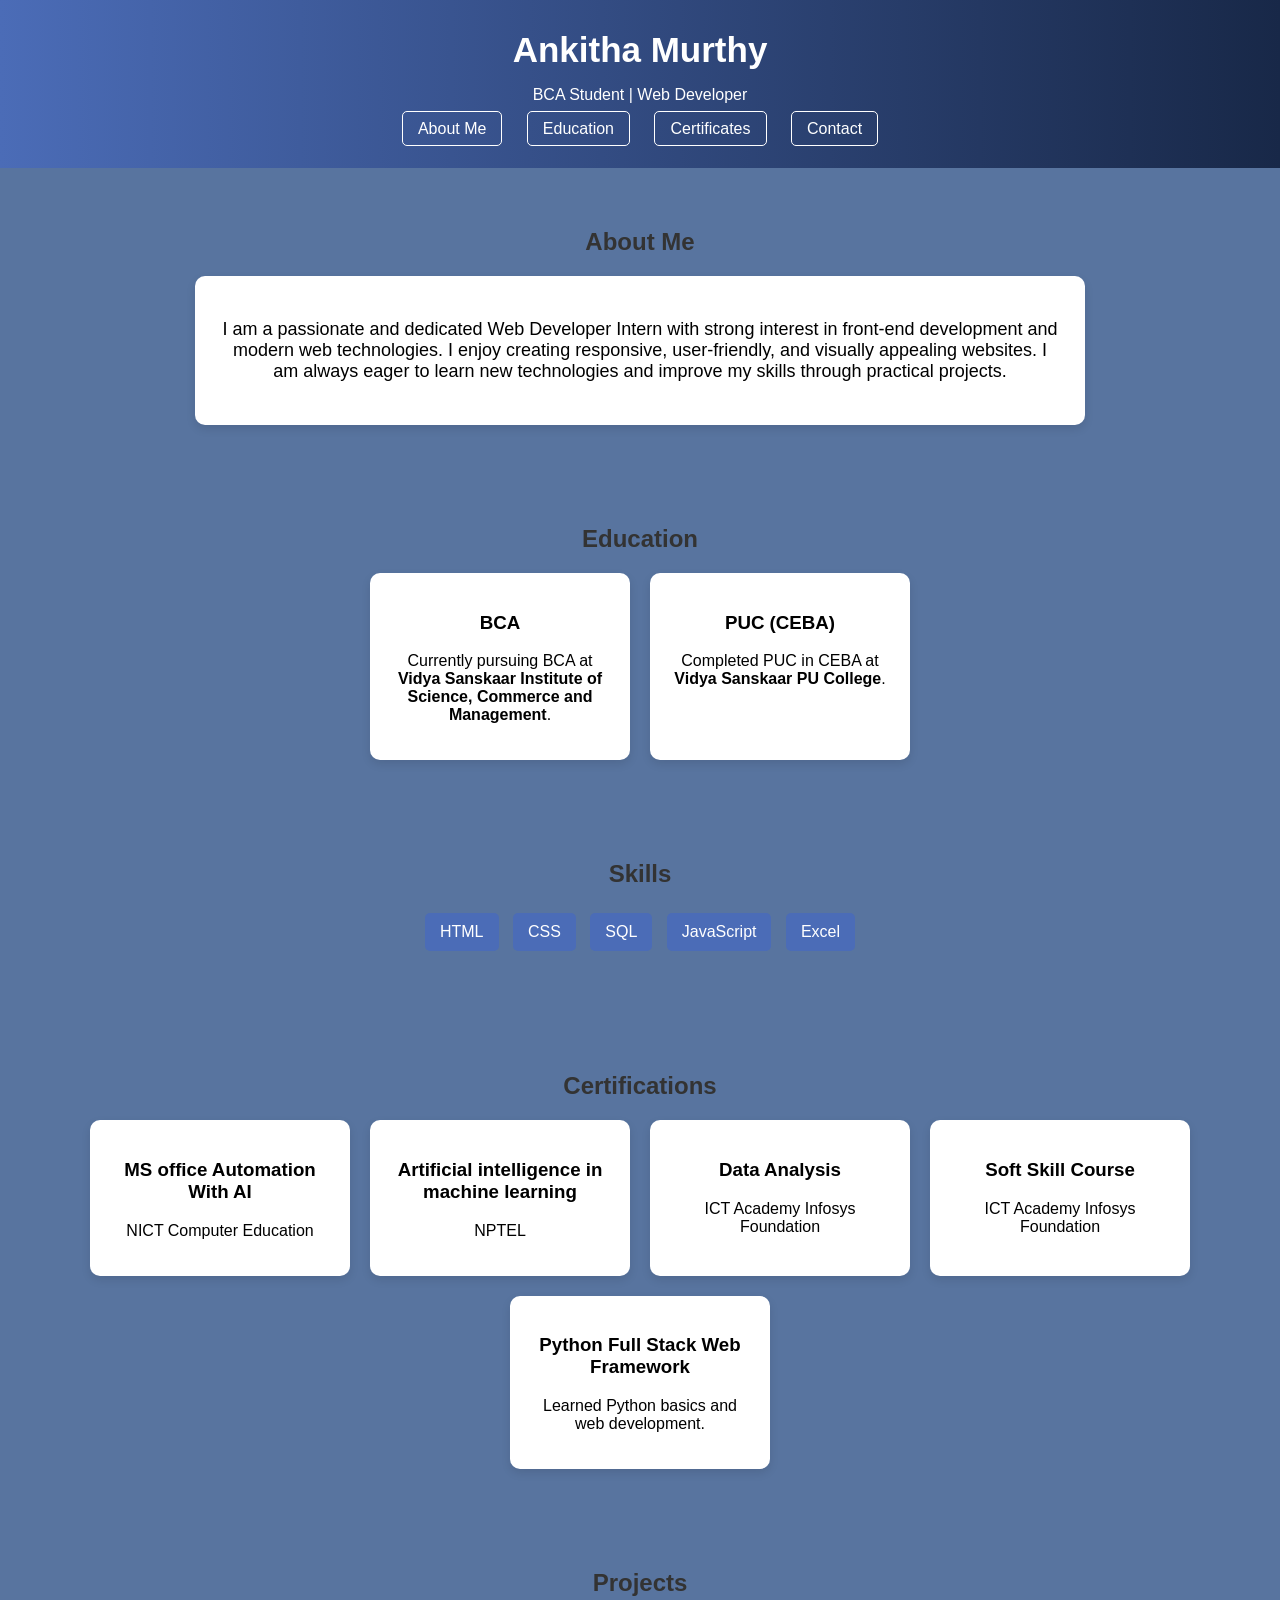
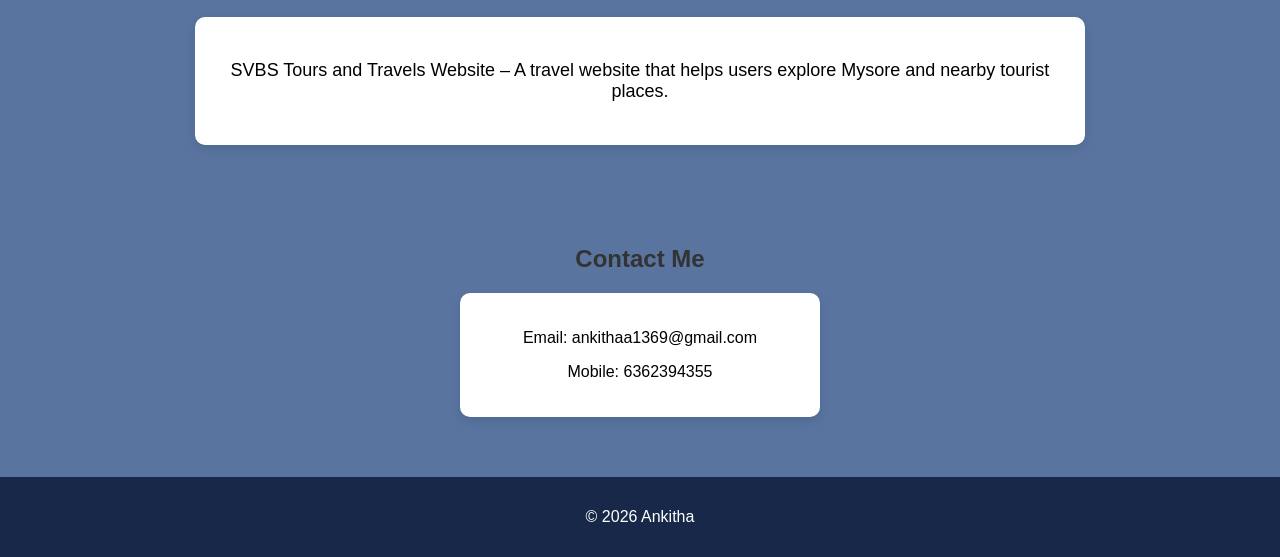
<file: index.html>
<!DOCTYPE html>
<html>
<head>
<title>Ankitha</title>
<link rel="stylesheet" href="portfolio.css">
<link rel="shortcut icon" href="./icon.jpeg" type="image/x-icon">

<style>
</style>
</head>

<body>

<header>
<h1>Ankitha Murthy</h1>
<p>BCA Student | Web Developer</p>

<nav>
<a href="#about">About Me</a>
<a href="#education">Education</a>
<a href="#certificates">Certificates</a>
<a href="#contact">Contact</a>
</nav>

</header>


<!-- ABOUT -->

<section id="about">
<h2 align="center">About Me</h2>

<div class="about-box">
<p>I am a passionate and dedicated Web Developer Intern with strong interest in front-end development and modern web technologies. I enjoy creating responsive, user-friendly, and visually appealing websites. I am always eager to learn new technologies and improve my skills through practical projects.</p>
</div>
</section>


<!-- EDUCATION -->

<section id="education">

<h2 align="center">Education</h2>

<div class="card-container">

<div class="card">
<h3>BCA</h3>
<p>Currently pursuing BCA at <br>
<b>Vidya Sanskaar Institute of Science, Commerce and Management</b>.</p>
</div>

<div class="card">
<h3>PUC (CEBA)</h3>
<p>Completed PUC in CEBA at <br>
<b>Vidya Sanskaar PU College</b>.</p>
</div>

</div>

</section>


<!-- SKILLS -->

<section>

<h2 align="center">Skills</h2>

<div align="center">
<ul>
<li>HTML</li>
<li>CSS</li>
<li>SQL</li>
<li>JavaScript</li>
<li>Excel</li>

</ul>
</div>

</section>


<!-- CERTIFICATIONS -->

<section id="certificates">

<h2 align="center">Certifications</h2>

<div class="card-container">

<div class="card">
<h3>MS office Automation With AI</h3>
<p>NICT Computer Education</p>
</div>

<div class="card">
<h3>Artificial intelligence in machine learning </h3>
<p>NPTEL</p>
</div>

<div class="card">
<h3>Data Analysis</h3>
<p>ICT Academy Infosys Foundation</p>
</div>

<div class="card">
<h3>Soft Skill Course</h3>
<p> ICT Academy Infosys Foundation</p>
</div>

<div class="card">
<h3>Python Full Stack Web Framework</h3>
<p>Learned Python basics and web development.</p>
</div>

</div>

</section>


<!-- PROJECT -->

<section>

<h2 align="center">Projects</h2>

<div class="about-box">
<p>SVBS Tours and Travels Website – A travel website that helps users explore Mysore and nearby tourist places.</p>
</div>

</section>


<!-- CONTACT -->

<section id="contact">

<h2 align="center">Contact Me</h2>

<div class="contact-box">
<p>Email: ankithaa1369@gmail.com</p>
<p>Mobile: 6362394355</p>
</div>

</section>


<footer>
<p>© 2026 Ankitha</p>
</footer>

</body>
</html>
</file>
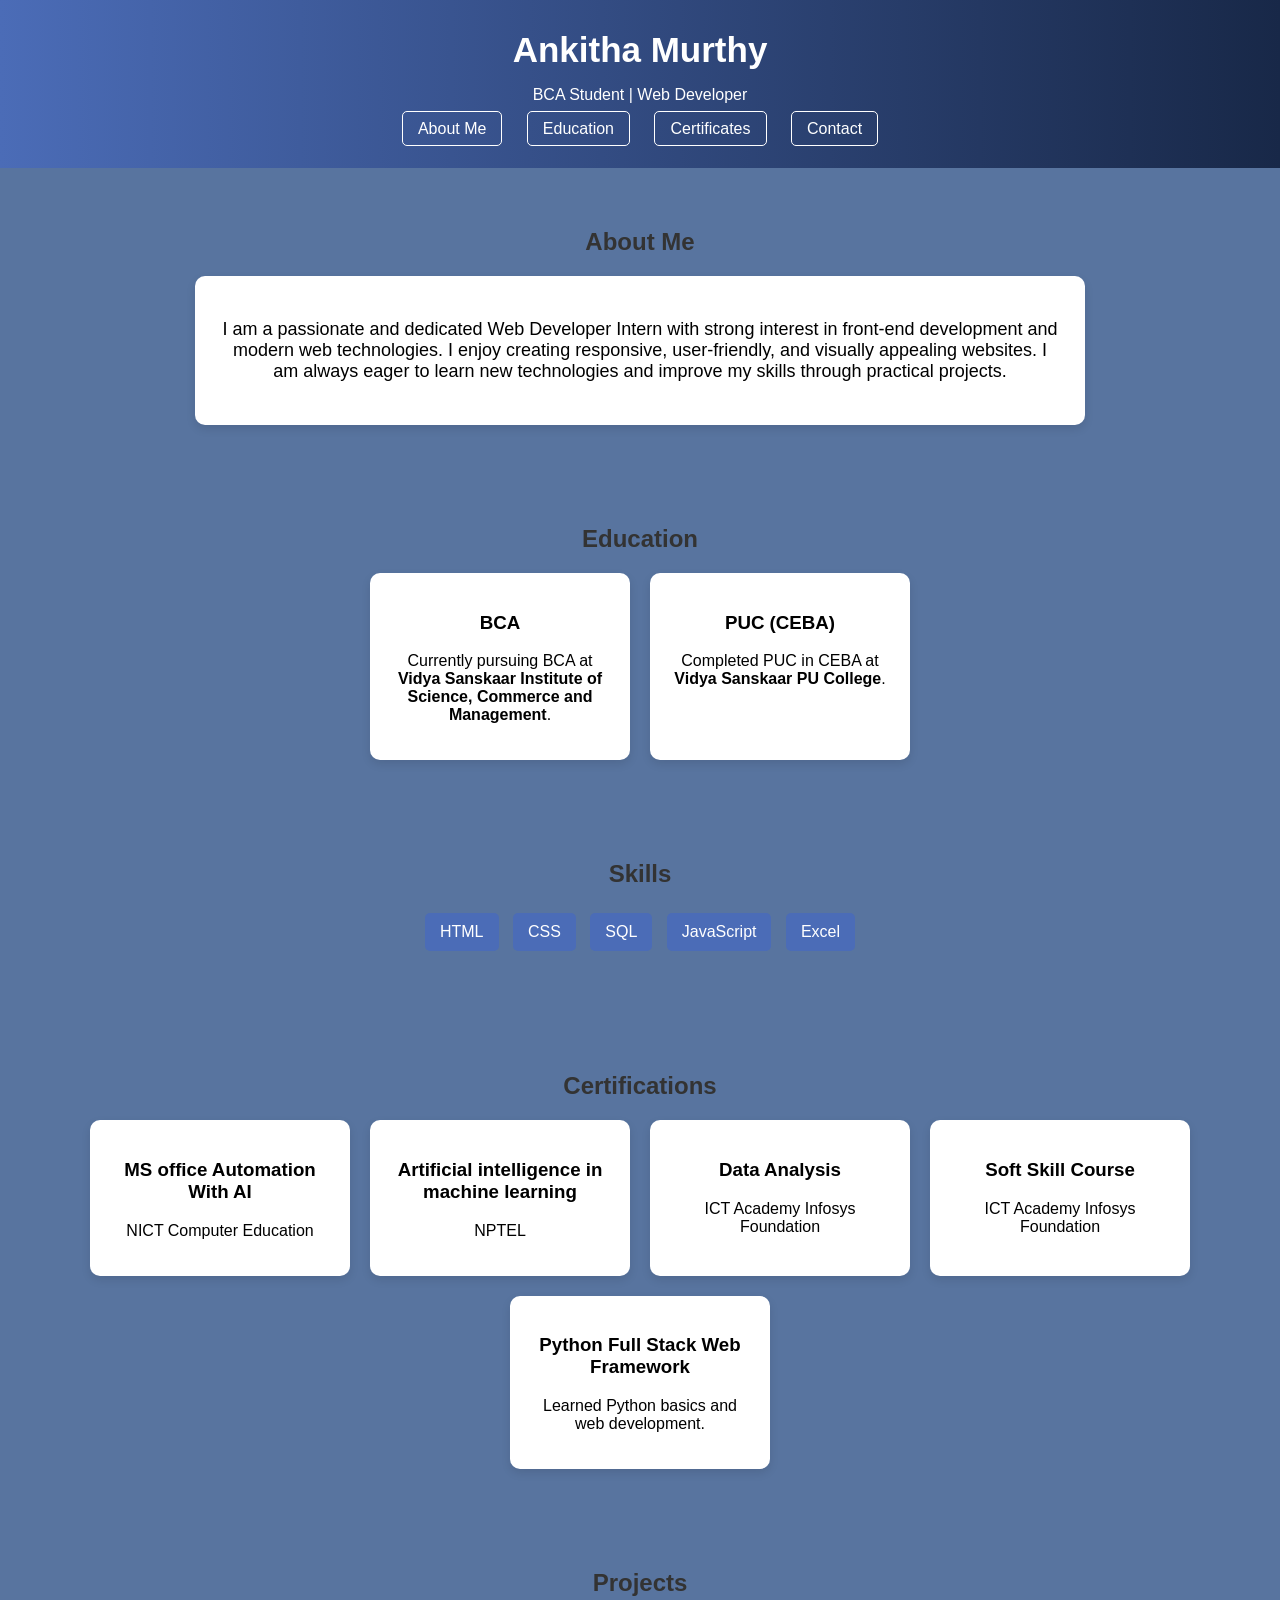
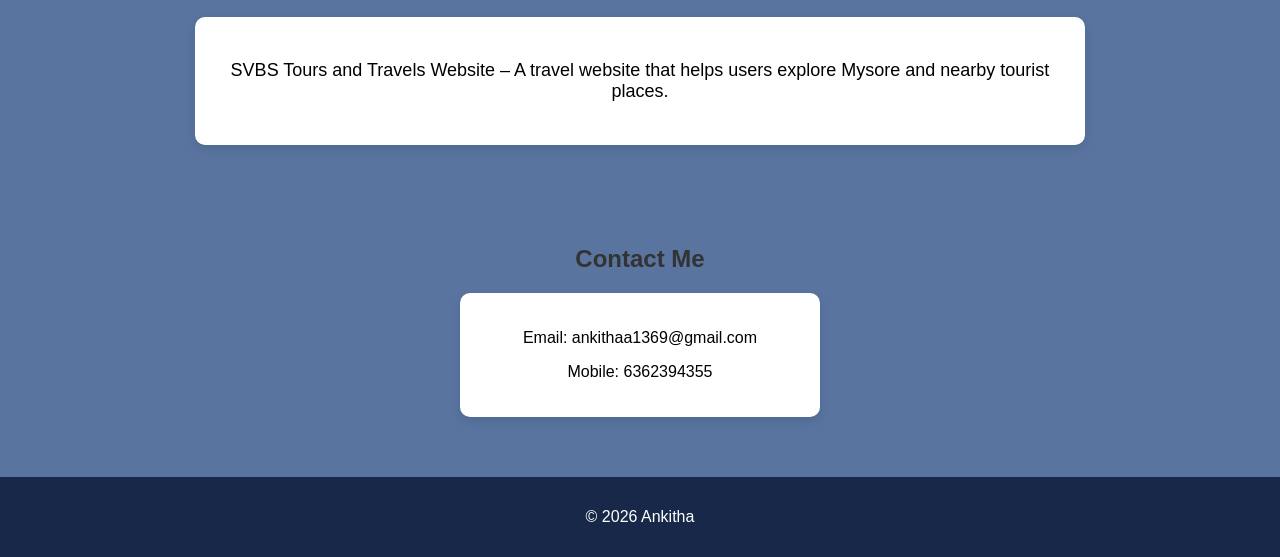
<file: portfolio.html>
<!DOCTYPE html>
<html>
<head>
<title>My Portfolio</title>
<link rel="stylesheet" href="portfolio.css">

<style>




</style>
</head>

<body>

<header>
<h1>Ankitha Murthy</h1>
<p>BCA Student | Web Developer</p>

<nav>
<a href="#about">About Me</a>
<a href="#education">Education</a>
<a href="#certificates">Certificates</a>
<a href="#contact">Contact</a>
</nav>

</header>


<!-- ABOUT -->

<section id="about">
<h2 align="center">About Me</h2>

<div class="about-box">
<p>I am a passionate and dedicated Web Developer Intern with strong interest in front-end development and modern web technologies. I enjoy creating responsive, user-friendly, and visually appealing websites. I am always eager to learn new technologies and improve my skills through practical projects.</p>
</div>
</section>


<!-- EDUCATION -->

<section id="education">

<h2 align="center">Education</h2>

<div class="card-container">

<div class="card">
<h3>BCA</h3>
<p>Currently pursuing BCA at <br>
<b>Vidya Sanskaar Institute of Science, Commerce and Management</b>.</p>
</div>

<div class="card">
<h3>PUC (CEBA)</h3>
<p>Completed PUC in CEBA at <br>
<b>Vidya Sanskaar PU College</b>.</p>
</div>

</div>

</section>


<!-- SKILLS -->

<section>

<h2 align="center">Skills</h2>

<div align="center">
<ul>
<li>HTML</li>
<li>CSS</li>
<li>SQL</li>
<li>JavaScript</li>
<li>Excel</li>

</ul>
</div>

</section>


<!-- CERTIFICATIONS -->

<section id="certificates">

<h2 align="center">Certifications</h2>

<div class="card-container">

<div class="card">
<h3>MS office Automation With AI</h3>
<p>NICT Computer Education</p>
</div>

<div class="card">
<h3>Artificial intelligence in machine learning </h3>
<p>NPTEL</p>
</div>

<div class="card">
<h3>Data Analysis</h3>
<p>ICT Academy Infosys Foundation</p>
</div>

<div class="card">
<h3>Soft Skill Course</h3>
<p> ICT Academy Infosys Foundation</p>
</div>

<div class="card">
<h3>Python Full Stack Web Framework</h3>
<p>Learned Python basics and web development.</p>
</div>

</div>

</section>


<!-- PROJECT -->

<section>

<h2 align="center">Projects</h2>

<div class="about-box">
<p>SVBS Tours and Travels Website – A travel website that helps users explore Mysore and nearby tourist places.</p>
</div>

</section>


<!-- CONTACT -->

<section id="contact">

<h2 align="center">Contact Me</h2>

<div class="contact-box">
<p>Email: ankithaa1369@gmail.com</p>
<p>Mobile: 6362394355</p>
</div>

</section>


<footer>
<p>© 2026 Ankitha</p>
</footer>

</body>
</html>
</file>
<file: portfolio.css>
header{
background:linear-gradient(90deg,#4b6cb7,#182848);
color:white;
text-align:center;
padding:30px;
}
body{
font-family: Arial, sans-serif;
margin:0;
background:#58749f;
}
header h1{
margin:0;
font-size:35px;
}

/* Navigation */

nav{
margin-top:15px;
}

nav a{
color:white;
text-decoration:none;
margin:10px;
padding:8px 15px;
border:1px solid white;
border-radius:5px;
}

nav a:hover{
background:white;
color:#182848;
}

/* Sections */

section{
padding:40px;
}

h2{
color:#333;
margin-bottom:20px;
}

/* About Box */

.about-box{
background:white;
padding:25px;
border-radius:10px;
box-shadow:0 4px 10px rgba(0,0,0,0.1);
width:70%;
margin:auto;
text-align:center;
font-size:18px;
}

/* Skills */

ul{
list-style:none;
padding:0;
}

ul li{
background:#4b6cb7;
color:white;
display:inline-block;
padding:10px 15px;
margin:5px;
border-radius:5px;
}

/* Cards */

.card-container{
display:flex;
flex-wrap:wrap;
justify-content:center;
gap:20px;
}

.card{
background:white;
width:220px;
padding:20px;
border-radius:10px;
text-align:center;
box-shadow:0 4px 10px rgba(0,0,0,0.1);
transition:0.3s;
}

.card:hover{
transform:translateY(-8px);
background:#4b6cb7;
color:white;
}

/* Contact */

.contact-box{
background:white;
padding:20px;
width:320px;
margin:auto;
text-align:center;
border-radius:10px;
box-shadow:0 4px 10px rgba(0,0,0,0.1);
}

/* Footer */

footer{
text-align:center;
background:#182848;
color:white;
padding:15px;
margin-top:20px;
}
</file>
